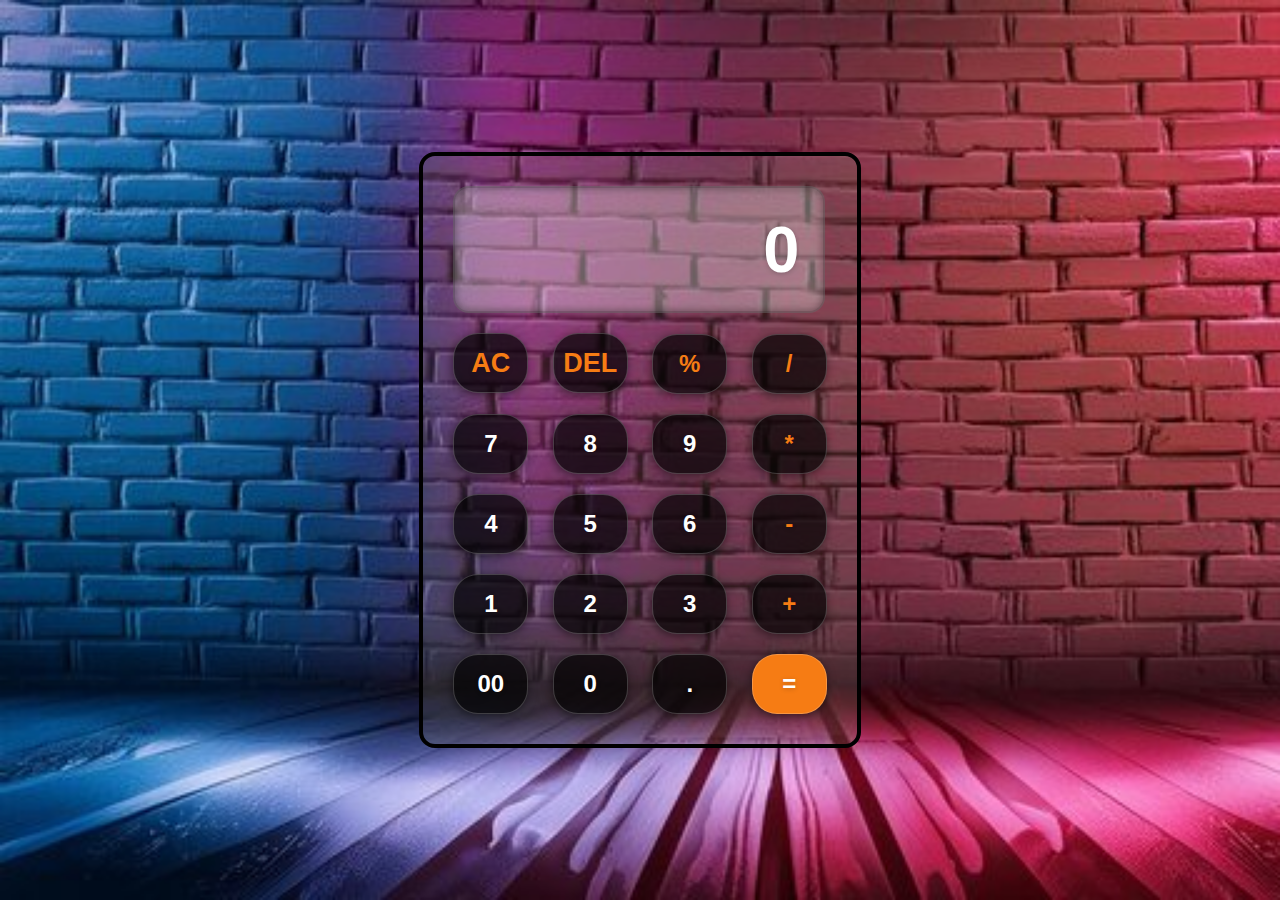
<file: calculater/index.html>
<!DOCTYPE html>
<html lang="en">
<head>
    <meta charset="UTF-8">
    <meta name="viewport" content="width=device-width, initial-scale=1.0">
    <title>Calculator</title>
    <link rel="stylesheet" href="style.css">
</head>
<body>
    <div class="calculator">
        <input type="text" placeholder="0" id="inputbox" readonly>
        <div>
            <button class="operator ac">AC</button>
            <button class="operator del">DEL</button>
            <button class="operator ">%</button>
            <button class="operator ">/</button>
        </div>
         <div>
            <button>7</button>
            <button>8</button>
            <button>9</button>
            <button class="operator">*</button>
        </div>
        <div>
            <button>4</button>
            <button>5</button>
            <button>6</button>
            <button class="operator">-</button>
        </div>
        <div>
            <button>1</button>
            <button>2</button>
            <button>3</button>
            <button class="operator">+</button>
        </div>
        <div>
            <button>00</button>
            <button>0</button>
            <button>.</button>
            <button class="equalbtn">=</button>
        </div>
    </div>
    

    <script src="script.js"></script>
</body>
</html>
</file>
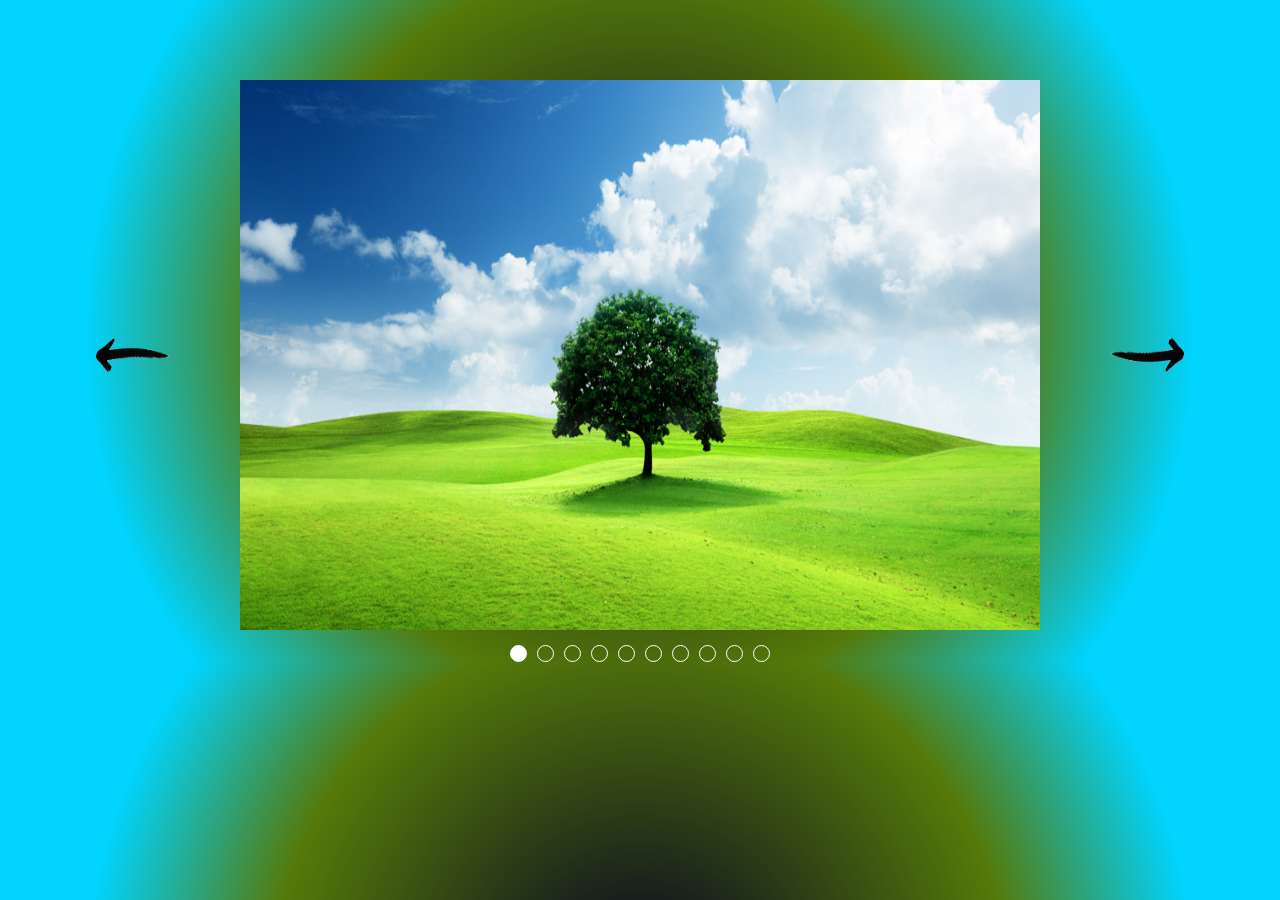
<file: slider/index.html>
<!DOCTYPE html>
<html lang="en">
<head>
    <meta charset="UTF-8">
    <meta name="viewport" content="width=device-width, initial-scale=1.0">
    <title>Slider</title>
    <link rel="stylesheet" href="style.css">
</head>
<body>
     <div class="main">
        <div class="top">
        <img src="2.png" class="arrow left">
        <div class="frame">
            <div class="slider">
                <img src="01.jpg" class="image">
                <img src="02.jpg" class="image">
                <img src="03.jpg" class="image">
                <img src="04.jpg" class="image">
                <img src="05.jpg" class="image">
                <img src="06.jpg" class="image">
                <img src="07.jpeg" class="image">
                <img src="08.jpg" class="image">
                <img src="09.jpeg" class="image">
                <img src="10.jpg" class="image">
            </div>
        </div>

        <img src="2.png" class="arrow right">
        
    </div> <!--End top-->
    <div class="bottom">
        
    </div> <!--End bottom-->
     </div> <!--end main -->
    
    <script src="script.js"></script>
</body>
</html>
</file>
<file: calculater/style.css>
*{
    margin: 0;
    padding: 0;
    font-family: sans-serif;
    font-weight: bold;
}
body{
    width: 100%;
    height: 100vh;
    display: flex;
    justify-content: center;
    align-items: center;
    background: url(6.jpg);
    background-size: cover;
}
.calculator{
    padding: 20px;
    border: 4px solid black;
    border-radius: 16px;
    box-shadow: 10px 18px 75px rgba(rgb(198, 116, 116), rgb(58, 255, 58), rgb(29, 29, 174), alpha);
    background: rgba(113, 113, 101, 0.241);
} 
input{
    width: 320px;
    padding: 24px;
    margin: 10px;
    background: rgb( 255, 255, 255, 0.3);
    box-shadow: inset 0px 0px 8px rgb(0, 0, 0, 0.4 );
    font-size: 65px;
    text-align: right;
    color: white;
    border: solid 2px rgb(0, 0, 0, 0.3 );
    border-radius: 16px;
    text-shadow: 0px 1px 5px rgb(0, 0, 0, 0.2 );
}
input::placeholder{
    color: white;
}
button{
    width: 75px;
    height: 60px;
    margin: 10px;
    color: #fff;
    background: rgba(0, 0, 0, 0.7 );
    font-size: 24px;
    cursor: pointer;
    border: solid 1px rgba(255, 255, 255, 0.2);
    border-radius: 25px;
    text-shadow: 0px 1px 5px rgba(0, 0, 0, 0.2 );
    box-shadow: -1px 2px 10px rgba(0, 0, 0, 0.5 ) ;
}
.ac, .del{
    font-size: 27px;
}
button:hover{
    color: #fff;
    background: #f67c14;
}
.equalbtn{
    background: #f67c14;
}
.operator{
    color: #f67c14;
}
.error-message {
    color: red;
    font-size: 3px;
    margin-top: 5px;
}
</file>
<file: slider/style.css>
*{
    margin: 0;
    padding: 0;
}
body{

    /* background-color: rgb(31, 86, 73); */
    background: radial-gradient(circle, rgba(2,0,36,1) 0%, rgba(85,121,9,1) 51%, rgba(0,212,255,1) 77%);

    display: flex;
    align-items: center;
    justify-content: center;
    /* height: 80vh; */
}
.main{
    /* background-image: linear-gradient(red green blue); */
    display: flex;
    align-items: center;
    gap: 15px;
    margin-top: 20px;
    /* margin-left: 50px; */
    flex-direction: column;
    
}
.top{
    display: flex;
    align-items: center;
    gap: 50px;
    margin-top: 60px;
}
.arrow{
    height: 150px;
    width: 120px;
    cursor: pointer;
}
.right{
    transform: rotate(180deg);
}
.frame{
    width: 800px;
    height: 550px;
    overflow: hidden;
}
 .image{
    height: 550px;
    width: 800px;
    /* object-fit: cover; */
 }
.slider{
    display: flex;
    transition: all 1s ease;
}
.bottom{
    display: flex;
    gap: 10px;
}
.button{
    width: 15px;
    height: 15px;
    border: 1px solid white;
    border-radius: 50%;
    cursor: pointer;
}
</file>
